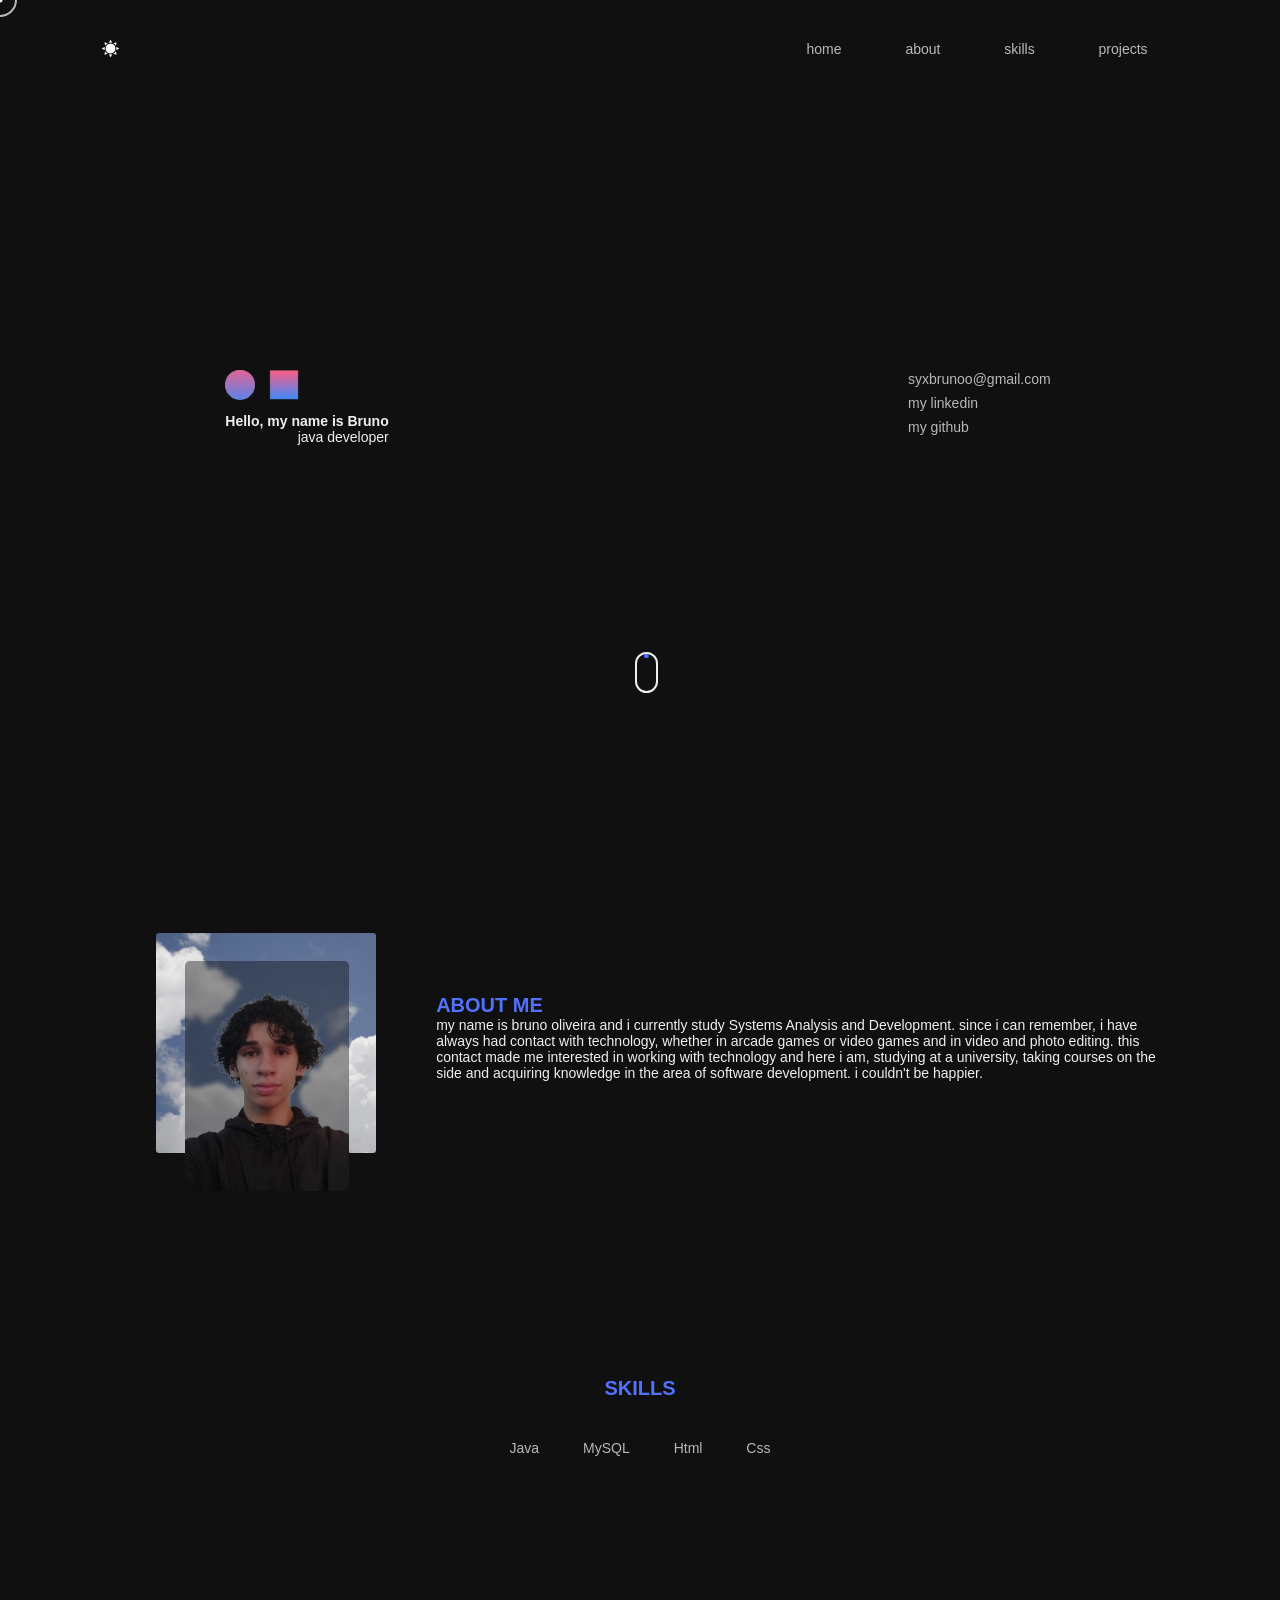
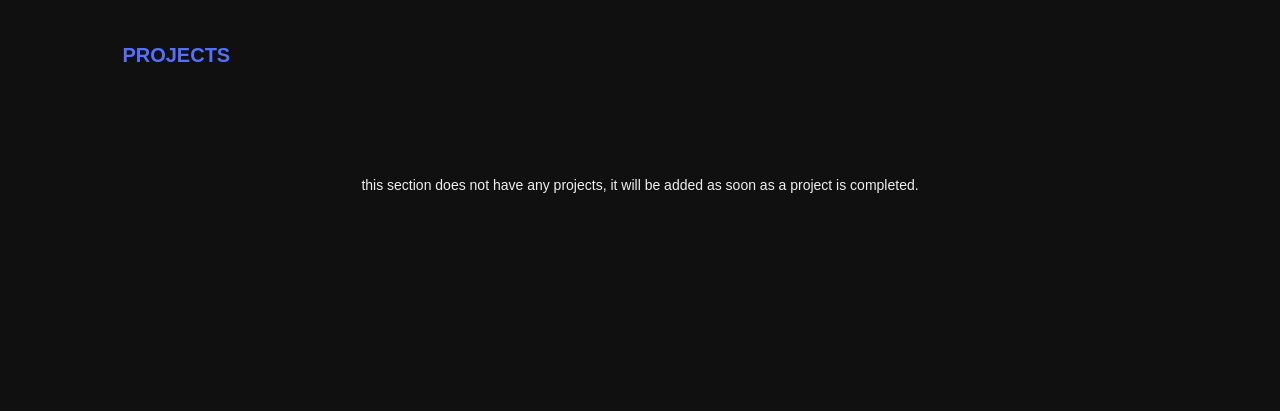
<file: index.html>
<!DOCTYPE html>
<html lang="en">
<head>
    <meta charset="UTF-8">
    <meta name="viewport" content="width=device-width, initial-scale=1.0">
    <title>my portfolio</title>
    <link rel="stylesheet" href="style.css">
    <link class="refreshStyleSheet" rel="stylesheet" href="mediaquery.css">
</head>
<body onload="loading()">

    <div class="cursor-dot" data-cursor-dot></div>
    <div class="cursor-outline" data-cursor-outline></div>

    <div id="loadingBody">
        <span id="loading"></span>
    </div>

    <div id="beforeLoading">
        <header id="header">
            <nav id="navBarContainer">
                <nav id="navBarFlex">

                    <img src="image/sun.png" alt="sun or moon" height="17px" id="sunOrMoon" onclick="trocarImg()">

                    <nav id="itens">
                        <ul>
                            <li><a href="#home">home</a></li>
                            <li><a href="#about">about</a></li>
                            <li><a href="#skills">skills</a></li>
                            <li><a href="#projects">projects</a></li>
                        </ul>
                    </nav>
                </nav>
            </nav>
            
        </header>

        <main>
            <section id="home">

                <div id="divApresentacao">
                    <div id="divShapes">
                        <img src="image/imagecircle.png" alt="image shapes" height="30px" id="circle">
                        <img src="image/imagesquare.png" alt="" height="30px" id="quadrado">
                    </div>
                    <h1>Hello, my name is Bruno</h1>
                    <p>java developer</p>
                </div>

                <div class="scrollIndicator"></div>

                <div id="divApresentacaoLista">
                    <ul>
                        <li><a id="mylinkone" target="_blank" href="mailto:syxbrunoo@gmail.com">syxbrunoo@gmail.com</a></li>
                        <li><a id="mylinktwo" target="_blank" href="https://www.linkedin.com/in/syxbrunoo/">my linkedin</a></li>
                        <li><a id="mylinktree" target="_blank" href="https://github.com/syxbruno">my github</a></li>
                    </ul>

                    <div class="modal" id="modal">
                        <div class="modal-content">
                            <p>You will be directed to an external link on this website, can we continue?</p>

                            <button id="confirmButton">yes</button>
                            <button id="cancelButton">no</button>
                        </div>
                    </div>
                </div>
            </section>

            <section id="about">
                <div id="divAboutMeContainer">
                    <div id="divAboutMePhoto">
                        <img id="imageSky" src="image/imagesky.jpg" alt="sky image" height="220px">

                        <img src="image/mypicture.png" alt="me picture" id="myPhoto" height="230px">
                    </div>

                    <div id="divAboutMe">
                        <h2 class="title">ABOUT ME</h2>
                        <p>my name is bruno oliveira and i currently study Systems Analysis and Development. since i can remember, i have always had contact with technology, whether in arcade games or video games and in video and photo editing. this contact made me interested in working with technology and here i am, studying at a university, taking courses on the side and acquiring knowledge in the area of software development. i couldn't be happier.</p>
                    </div>
                </div>
            </section>

            <section id="skills">
                <h2 class="title">SKILLS</h2>
                <div>
                    <ul>
                        <li><a href="#skills">Java</a></li>
                        <li><a href="#skills">MySQL</a></li>
                        <li><a href="#skills">Html</a></li>
                        <li><a href="#skills">Css</a></li>
                    </ul>
                </div>
            </section>
            <section id="projects">
                <div id="divProjects">
                    <h2 class="title">PROJECTS</h2>
                    <p>this section does not have any projects, it will be added as soon as a project is completed.</p>
                </div>
            </section>
        </main>
    </div>

    <script src="portfolio.js"></script>

</body>
</html>
</file>
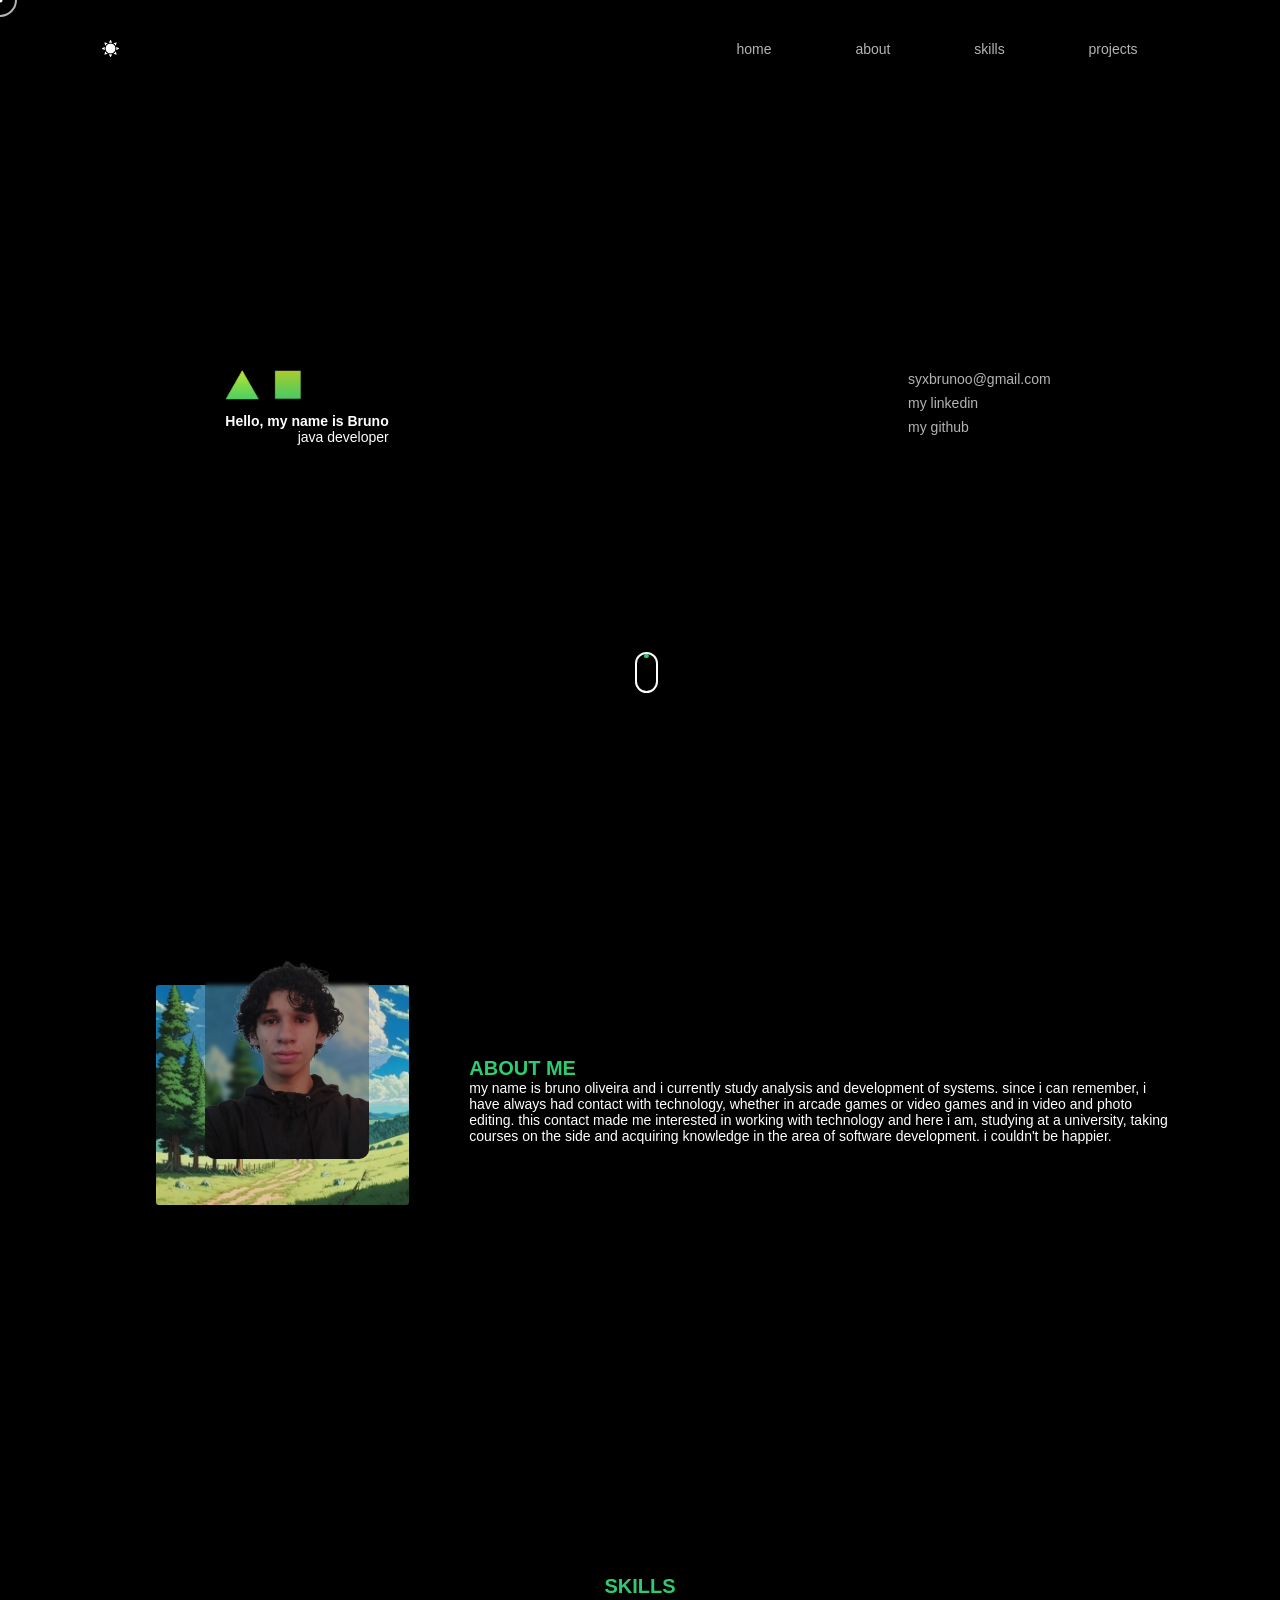
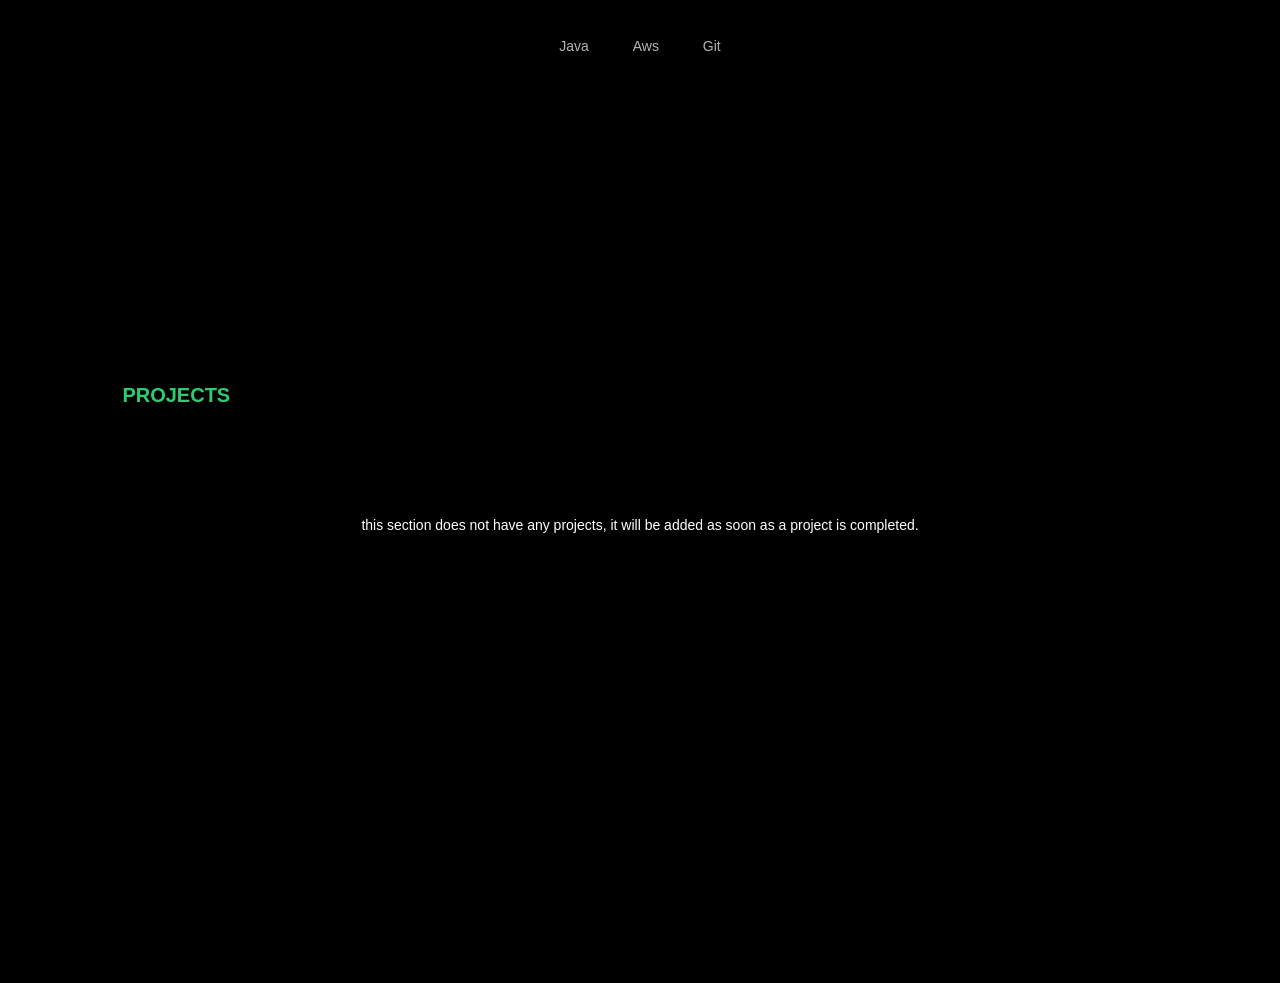
<file: portfolio/index.html>
<!DOCTYPE html>
<html lang="en">
<head>
    <meta charset="UTF-8">
    <meta name="viewport" content="width=device-width, initial-scale=1.0">
    <title>my portfolio</title>
    <link rel="stylesheet" href="style.css">
    <link class="refreshStyleSheet" rel="stylesheet" href="mediaquery.css">
</head>
<body onload="loading()">

    <div class="cursor-dot" data-cursor-dot></div>
    <div class="cursor-outline" data-cursor-outline></div>

    <div id="loadingBody">
        <span id="loading"></span>
    </div>

    <div id="beforeLoading">
        <header id="header">
            <nav id="navBarContainer">
                <nav id="navBarFlex">

                    <img src="image/sun.png" alt="sun or moon" height="17px" id="sunOrMoon" onclick="trocarImg()">

                    <nav id="itens">
                        <ul>
                            <li><a class="refreshLink" href="#home">home</a></li>
                            <li><a class="refreshLink" href="#about">about</a></li>
                            <li><a class="refreshLink" href="#skills">skills</a></li>
                            <li><a class="refreshLink" href="#projects">projects</a></li>
                        </ul>
                    </nav>
                </nav>
            </nav>
            
        </header>
        <main>

            <section id="home">

                <div id="divApresentacao">
                    <div id="divShapes">
                        <img src="image/trianguloverde.png" alt="image shapes" height="30px" id="triangulo">
                        <img src="image/quadradoverde.png" alt="" height="30px" id="quadrado">
                    </div>
                    <h1>Hello, my name is Bruno</h1>
                    <p>java developer</p>
                </div>

                <div class="scrollIndicator"></div>

                <div id="divApresentacaoLista">
                    <ul>
                        <li><a id="mylinkone" target="_blank" href="mailto:syxbrunoo@gmail.com">syxbrunoo@gmail.com</a></li>
                        <li><a id="mylinktwo" target="_blank" href="https://www.linkedin.com/in/syxbrunoo/">my linkedin</a></li>
                        <li><a id="mylinktree" target="_blank" href="https://github.com/syxbruno">my github</a></li>
                    </ul>

                    <div class="modal" id="modal">
                        <div class="modal-content">
                            <p>You will be directed to an external link on this website, can we continue?</p>

                            <button id="confirmButton">yes</button>
                            <button id="cancelButton">no</button>
                        </div>
                    </div>
                </div>
            </section>

            <section id="about">
                <div id="divAboutMeContainer">
                    <div id="divAboutMePhoto">
                        <img id="imageAnime" src="image/animeimage.jpg" alt="anime image" height="220px">

                        <img src="image/mypicture.png" alt="me picture" id="myPhoto" height="230px">
                    </div>

                    <div id="divAboutMe">
                        <h2 class="title">ABOUT ME</h2>
                        <p>my name is bruno oliveira and i currently study analysis and development of systems. since i can remember, i have always had contact with technology, whether in arcade games or video games and in video and photo editing. this contact made me interested in working with technology and here i am, studying at a university, taking courses on the side and acquiring knowledge in the area of software development. i couldn't be happier.</p>
                    </div>
                </div>
            </section>

            <section id="skills">
                <h2 class="title">SKILLS</h2>
                <div>
                    <ul>
                        <li><a href="#">Java</a></li>
                        <li><a href="#">Aws</a></li>
                        <li><a href="#">Git</a></li>
                    </ul>
                </div>
            </section>
            <section id="projects">
                <div id="divProjects">
                    <h2 class="title">PROJECTS</h2>
                    <p>this section does not have any projects, it will be added as soon as a project is completed.</p>
                </div>
            </section>
        </main>
    </div>

    <script src="portfolio.js"></script>

</body>
</html>
</file>
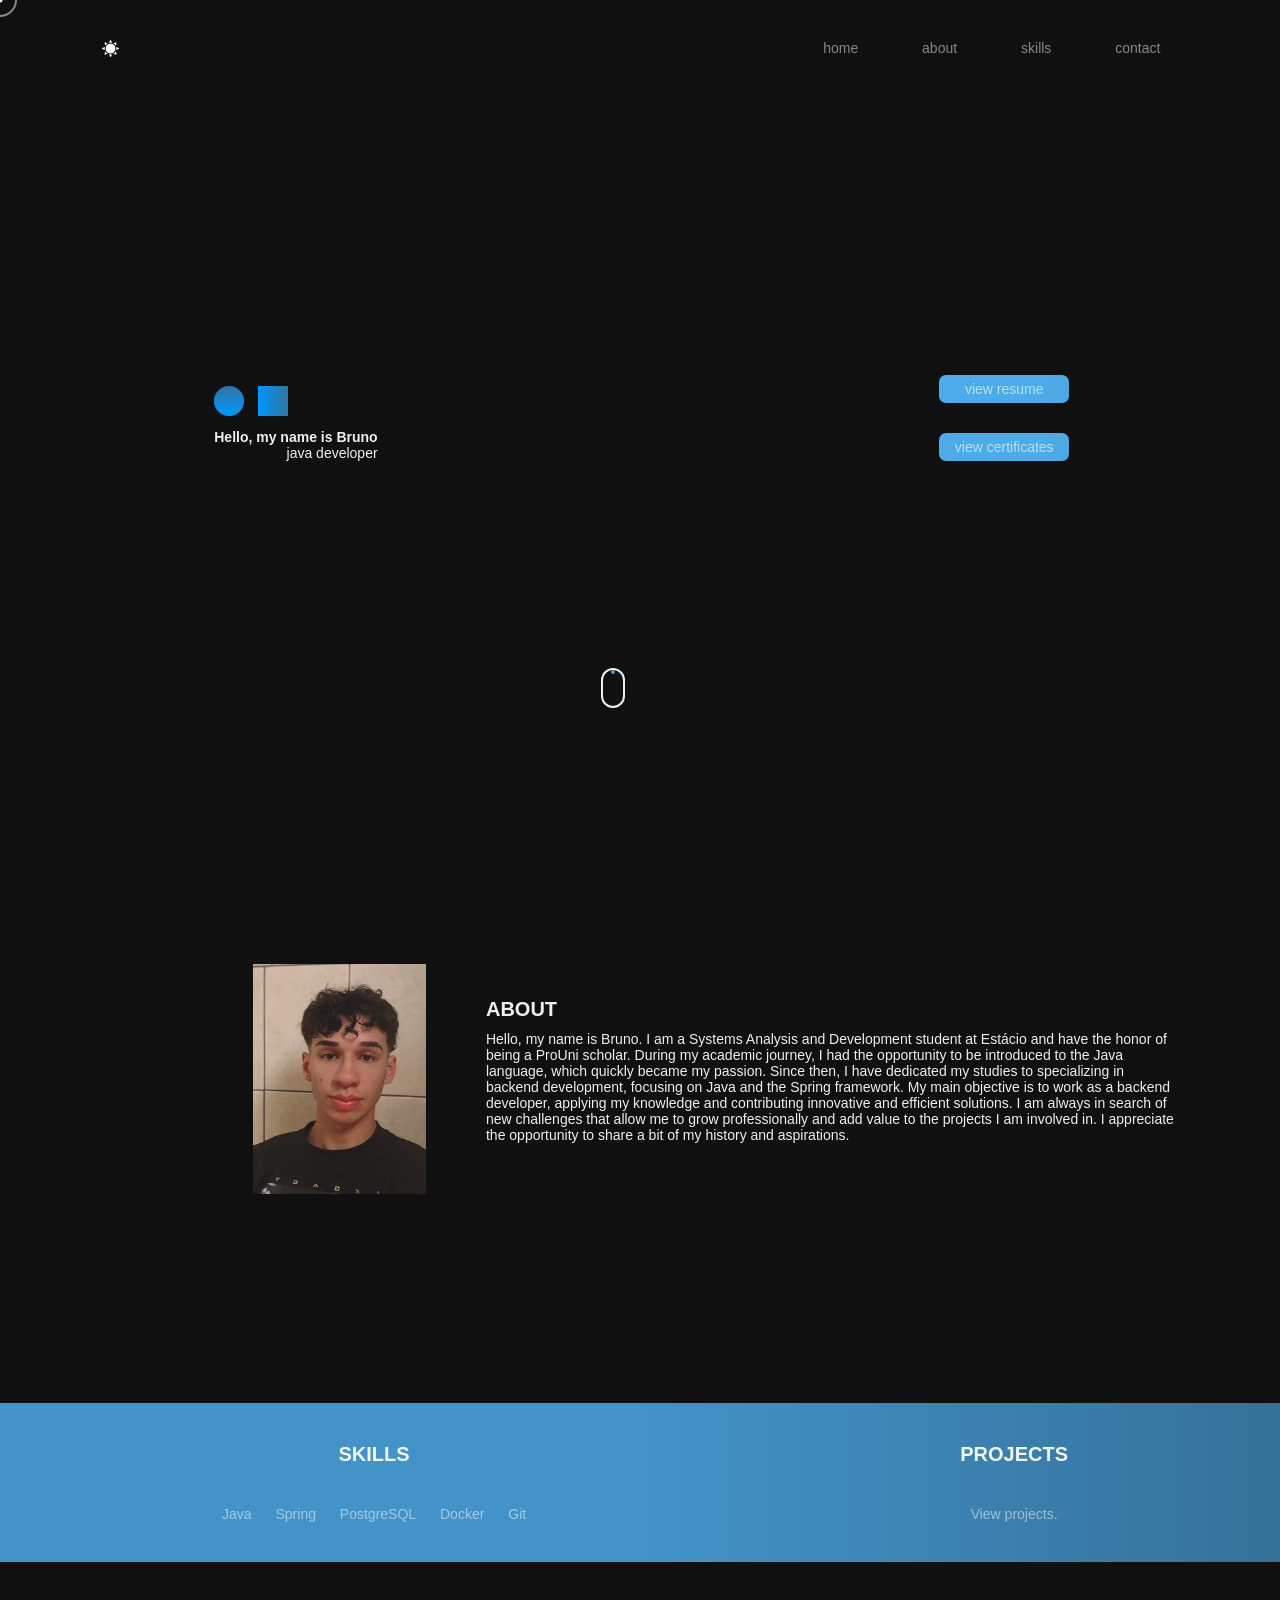
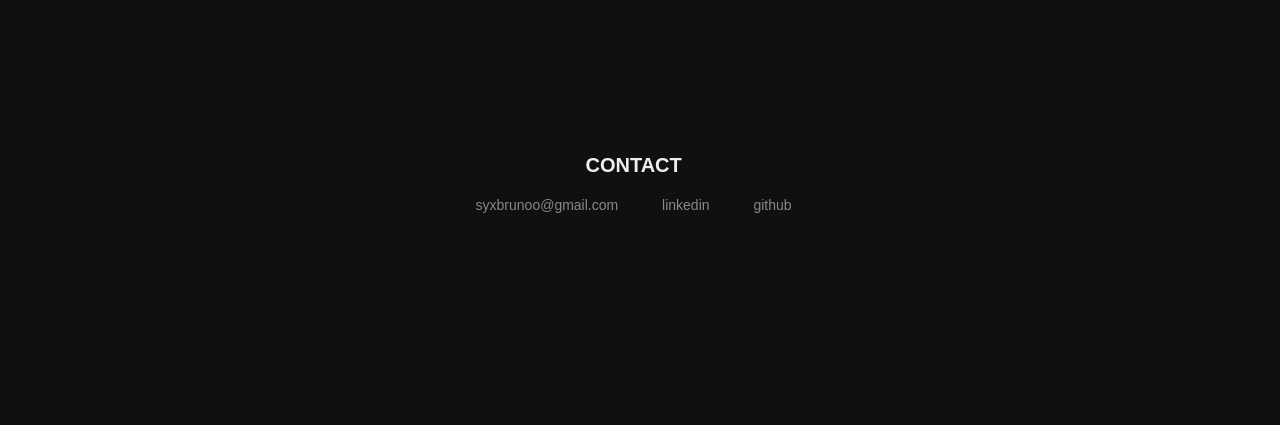
<file: public/index.html>
<!DOCTYPE html>
<html lang="en">
<head>
    <meta charset="UTF-8">
    <meta name="viewport" content="width=device-width, initial-scale=1.0">
    <title>syxbrunoo</title>
    <link rel="shortcut icon" href="assets/img/circle.png" type="image/x-icon">
    <link rel="stylesheet" href="css/style.css">
    <link class="refreshStyleSheet" rel="stylesheet" href="css/mediaquery.css">
</head>
<body onload="loading()">

    <div class="cursor-dot" data-cursor-dot></div>
    <div class="cursor-outline" data-cursor-outline></div>

    <div id="loadingBody">
        <span id="loading"></span>
    </div>

    <div id="beforeLoading">
        <header id="header">
            <nav id="navBarContainer">
                <nav id="navBarFlex">

                    <img src="assets/img/sun.png" alt="sun or moon" height="17px" id="sunOrMoon" onclick="trocarImg()">

                    <nav id="itens">
                        <ul>
                            <li><a href="#home">home</a></li>
                            <li><a href="#about">about</a></li>
                            <li><a href="#skills">skills</a></li>
                            <li><a href="#contact">contact</a></li>
                        </ul>
                    </nav>
                </nav>
            </nav>
            
        </header>

        <main>
            <section id="home">

                <div id="divApresentacao">
                    <div id="divShapes">
                        <img src="assets/img/circle.png" alt="image shapes" height="30px" id="circle">
                        <img src="assets/img/square.png" alt="" height="30px" id="quadrado">
                    </div>
                    <h1>Hello, my name is Bruno</h1>
                    <p>java developer</p>
                </div>

                <div class="scrollIndicator"></div>

                <div id="divApresentacaoLista">
                    <button class="myresume" id="mylink" target="_blank" href="https://drive.google.com/drive/folders/1ZQOzIDB5lyNdKxUGfMQCub1CUyNUiIKg?usp=sharing">view resume</button>
                    <button class="certificates" id="mylink" target="_blank" href="https://drive.google.com/drive/folders/1p0MXNsci6uH4OUFQNnT057pFzcQPm4aN?usp=sharing">view certificates</button>

                    <div class="modal" id="modal">
                        <div class="modal-content">
                            <p>You will be directed to an external link on this website, can we continue?</p>

                            <button id="confirmButton">yes</button>
                            <button id="cancelButton">no</button>
                        </div>
                    </div>
                </div>
            </section>

            <section id="about">
                <div id="divAboutMeContainer">
                    <div id="divAboutMePhoto">
                        <img src="assets/img/me.jpg" alt="me picture" id="myPhoto" height="230px">
                    </div>

                    <div id="divAboutMe">
                        <h2 class="title">ABOUT</h2>
                        <p>Hello, my name is Bruno. I am a Systems Analysis and Development student at Estácio and have the honor of being a ProUni scholar. During my academic journey, I had the opportunity to be introduced to the Java language, which quickly became my passion. Since then, I have dedicated my studies to specializing in backend development, focusing on Java and the Spring framework. My main objective is to work as a backend developer, applying my knowledge and contributing innovative and efficient solutions. I am always in search of new challenges that allow me to grow professionally and add value to the projects I am involved in. I appreciate the opportunity to share a bit of my history and aspirations.</p>
                    </div>
                </div>
            </section>

            <div id="skillsAndProjects">
                <section id="skills">
                    <h2 class="title">SKILLS</h2>
                    <div>
                        <ul>
                            <li><a href="#skills">Java</a></li>
                            <li><a href="#skills">Spring</a></li>
                            <li><a href="#skills">PostgreSQL</a></li>
                            <li><a href="#skills">Docker</a></li>
                            <li><a href="#skills">Git</a></li>
                        </ul>
                    </div>
                </section>
    
                <section id="projects">
                    <div id="divProjects">
                        <h2 class="title">PROJECTS</h2>
                        <a id="mylink" href="https://github.com/syxbruno?tab=repositories" style="text-decoration: none; color: inherit;">
                            <p>View projects.</p>
                        </a>
                    </div>
                </section>
            </div>
        </main>

        <footer>
            <div id="contact">
                <h2 class="title">CONTACT</h2>
                <ul>
                    <li><a id="mylink" target="_blank" href="https://mailto:syxbrunoo@gmail.com">syxbrunoo@gmail.com</a></li>
                    <li><a id="mylink" target="_blank" href="https://www.linkedin.com/in/syxbrunoo/">linkedin</a></li>
                    <li><a id="mylink" target="_blank" href="https://github.com/syxbruno">github</a></li>
                </ul>
            </div>
        </footer>
    </div>

    <script src="js/main/portfolio.js"></script>
</body>
</html>
</file>
<file: style.css>
@charset "UTF-8";

* {
    margin: 0%;
    padding: 0%;

    font-family: Arial, Helvetica, sans-serif;
    font-size: 14px;

    scroll-behavior: smooth;
    scroll-margin: 150px;
}





#beforeLoading {
    display: none;
}

#loadingBody {
    width: 100%;
    height: 100vh;
    display: flex;
    align-items: center;
    justify-content: center;
}

#loading {
    width: 40px;
    height: 40px;
    background-color: transparent;
    display: block;
    border: 9px solid #5271FF;
    border-top: 9px solid transparent;
    border-radius: 50%;

    animation: loading 1s ease-in-out infinite;
}

@keyframes loading {
    0% {
        transform: rotate(0deg);
    }

    100% {
        transform: rotate(360deg);
    }
}





.modal {
    display: none;
    position: fixed;
    z-index: 1;
    left: 0;
    top: 0;
    width: 100%;
    height: 100%;
    background-color: rgba(0, 0, 0, 0.5);
    z-index: 200;
}

.modal-content {
    background-color: rgba(255, 255, 255, 0.13);
    padding: 20px;
    border-radius: 5px;
    width: 300px;
    margin: 20% auto;
    text-align: center;
    backdrop-filter: blur(4px);
}

.modal-content > p {
    color: white;
    padding: 10px;
}

button {
    height: 25px;
    width: 60px;
    padding: 5px;
    margin: 15px;
    border: none;
    border-radius: 7px;
    background-image: linear-gradient(to right, #8d2ecc 25%, #5271FF);
    background-size: 160% 100%;
    color: rgba(255, 255, 255, 0.438);
    transition: .3s ease-in-out;
    animation: animatedGradient 2s infinite alternate;
}

@keyframes animatedGradient {
    0% {
        background-position-x: 0%;
    }

    100% {
        background-position-x: 100%;
    }
}

button:hover {
    color: rgb(255, 255, 255);
}





::-webkit-scrollbar {
    width: 6px;
}
::-webkit-scrollbar-thumb {
    background-color: #5271FF;
    border-radius: 5px;
}





:root {
    --cor1: #ffffffee;
    --cor2: #000000ef;
    --cor3: #ffffffb4;
    --cor4: #000000ad;

    --cor5: rgba(255, 255, 255, 0.062);
}

.tema-dark {
    --cor1: #000000ef;
    --cor2: #ffffffee;
    --cor3: #0000009d;
    --cor4: #000000ad;

    --cor5: rgba(0, 0, 0, 0.219);
}





body {
    background-color: var(--cor2);
    color: var(--cor1);
    transition: .5s ease-in-out;
}





.cursor-dot {
    width: 5px;
    height: 5px;
    background-color: var(--cor1);
}

.cursor-outline {
    width: 30px;
    height: 30px;
    border: 2px solid var(--cor3);
}

.cursor-dot,
.cursor-outline {
    position: fixed;
    top: 0;
    left: 0;
    transform: translate(-50%, -50%);
    border-radius: 50%;
    z-index: 1000;
    pointer-events: none;
}





#iten {
    display: block;
}

#navBarContainer {
    max-width: 1280px;
    margin: auto;
}

#navBarFlex {
    display: flex;
    align-items: center;
    justify-content: space-between;
}

#sunOrMoon {
    cursor: pointer;
}

#iconMenu {
    display: none;
}

header {
    width: 84%;
    padding: 40px 8%;
    position: fixed;
    top: 0;
    left: 0;
    transition: .5s ease-in-out;
    z-index: 10;
}

header.rolagem {
    padding: 16px 8%;
    background-color: var(--cor5);
    backdrop-filter: blur(15px);
}

header ul > li {
    list-style-type: none;
    display: inline-block;
    margin: 0px 30px;
}

li > a {
    text-decoration: none;
    color: var(--cor3);
    transition: .25s ease-in-out;
}

li > a:hover {
    color: var(--cor1);
}





#home {
    display: flex;
    align-items: center;
    justify-content: space-around;
    padding: 40vh 8%;
    margin-bottom: 10%;
}

#divApresentacao > p {
    float: right;
}

#divShapes {
    padding: 10px 0px;
}

#divShapes > img {
    padding-right: 10px;
}

#circle {
    transition: .5s ease-in-out;
}
#circle:hover {
    transform: translateX(10px);
}

#quadrado {
    transition: .5s ease-in-out;
}
#quadrado:hover {
    transform: translateX(10px);
}

#divApresentacaoLista > ul > li {
    list-style-type: none;
    padding: 4px;
}

.scrollIndicator {
    top: 30vh;
    width: 1.4em;
    height: 2.6em;
    border: 2px solid var(--cor1);
    border-radius: 30px;
    position: relative;
    z-index: -1;
}

.scrollIndicator::before {
    content: '';
    width: 0.3em;
    height: 0.3em;
    border-radius: 50%;
    background: #5271FF;
    position: absolute;
    left: 50%;
    transform: translateX(-50%);
    animation: scroll 1.1s infinite;
}

@keyframes scroll {
    0% {
        bottom: 70%;
        opacity: 1;
    }

    100% {
        bottom: 10%;
        opacity: 0;
    }
}





#about {
    padding: 0px 8%;
    margin-top: 10%;
    margin-bottom: 10%;
}

#divAboutMe {
    margin-bottom: 10%;
}

#divAboutMeContainer {
    display: flex;
    align-items: center;
}

#divAboutMePhoto {
    height: 230px;
    margin-left: 5%;
    margin-right: 60px;
    margin-bottom: 8%;
    z-index: 1;
}

#imageSky {
    position: relative;
    border-radius: 3px;
    top: 0;
    left: 0;
    z-index: 0;
}

#myPhoto {
    position: relative;
    top: -85%;
    left: 13%;
    border-radius: 5px;
    background-color: rgba(0, 0, 0, 0.377);
    backdrop-filter: blur(2px);
    transition: .4s ease-in-out;
    z-index: 1;
}

#myPhoto:hover {
    top: -80%;
}





#skills {
    padding: 0px 8%;
    text-align: center;
    margin-top: 10%;
    margin-bottom: 10%;
}

#skills ul > li {
    list-style-type: none;
    display: inline-block;
    margin: 40px 20px;
}





#projects {
    padding: 0px 8%;
    margin-top: 10%;
    margin-bottom: 10%;
}

#divProjects > h2 {
    padding: 20px;
}

#divProjects > p {
    padding: 10vh 8%;
    text-align: center;
}





.title {
    font-size: 20px;
    color:  #5271FF;
}
</file>
<file: mediaquery.css>
@charset "UTF-8";

@media (max-width: 561px) {

    .cursor-dot,
    .cursor-outline {
        display: none;
    }

    header {
        position: absolute;
        width: auto;
        left: 0%;
    }

    header.rolagem {
        background-color: transparent;
        backdrop-filter: blur(0px);
    }

    #itens {
        display: none;
    }





    main {
        position: relative;
        margin-right: 1%;
    }





    #home {
        padding-right: 10%;
    }





    #divAboutMeContainer {
        text-align: center;
        flex-direction: column;
        margin-bottom: 20%;
    }

    #divAboutMe {
        margin-top: 15%;
        margin-right: 1%;
    }

    #imageSky {
        position: relative;
        top: 0;
        left: 5%;
    }

    #myPhoto {
        position: relative;
        top: -90%;
        left: 6%;
    }
}
</file>
<file: portfolio/style.css>
@charset "UTF-8";

* {
    margin: 0%;
    padding: 0%;

    font-family: Arial, Helvetica, sans-serif;
    font-size: 14px;

    scroll-behavior: smooth;
}





#beforeLoading {
    display: none;
}

#loadingBody {
    width: 100%;
    height: 100vh;
    display: flex;
    align-items: center;
    justify-content: center;
}

#loading {
    width: 40px;
    height: 40px;
    background-color: transparent;
    display: block;
    border: 9px solid #2ecc71;
    border-top: 9px solid transparent;
    border-radius: 50%;

    animation: loading 1s ease-in-out infinite;
}

@keyframes loading {
    0% {
        transform: rotate(0deg);
    }

    100% {
        transform: rotate(360deg);
    }
}





.modal {
    display: none;
    position: fixed;
    z-index: 1;
    left: 0;
    top: 0;
    width: 100%;
    height: 100%;
    background-color: rgba(0, 0, 0, 0.5);
}

.modal-content {
    background-color: rgba(255, 255, 255, 0.13);
    padding: 20px;
    border-radius: 5px;
    width: 300px;
    margin: 20% auto;
    text-align: center;
    backdrop-filter: blur(4px);
}

.modal-content > p {
    color: white;
    padding: 10px;
}

button {
    height: 25px;
    width: 60px;
    padding: 5px;
    margin: 15px;
    border: none;
    border-radius: 7px;
    background-image: linear-gradient(to right, #2ecc71 25%, #aacc2e);
    background-size: 160% 100%;
    color: rgba(255, 255, 255, 0.438);
    transition: .3s ease-in-out;
    animation: animatedGradient 2s infinite alternate;
}

@keyframes animatedGradient {
    0% {
        background-position-x: 0%;
    }

    100% {
        background-position-x: 100%;
    }
}

button:hover {
    color: rgb(255, 255, 255);
}





::-webkit-scrollbar {
    width: 6px;
}
::-webkit-scrollbar-thumb {
    background-color: #2ecc71;
    border-radius: 5px;
}





:root {
    --cor1: #ffffff;
    --cor2: #000000;
    --cor3: #ffffffb4;
    --cor4: #000000ad;

    --cor5: rgba(255, 255, 255, 0.062);
}

.tema-dark {
    --cor1: #000000;
    --cor2: #ffffff;
    --cor3: #0000009d;
    --cor4: #000000ad;

    --cor5: rgba(0, 0, 0, 0.219);
}





body {
    background-color: var(--cor2);
    color: var(--cor1);
    transition: .5s ease-in-out;
}





.cursor-dot {
    width: 5px;
    height: 5px;
    background-color: var(--cor1);
}

.cursor-outline {
    width: 30px;
    height: 30px;
    border: 2px solid var(--cor3);
}

.cursor-dot,
.cursor-outline {
    position: fixed;
    top: 0;
    left: 0;
    transform: translate(-50%, -50%);
    border-radius: 50%;
    z-index: 100;
    pointer-events: none;
}





#iten {
    display: block;
}

#navBarContainer {
    max-width: 1280px;
    margin: auto;
}

#navBarFlex {
    display: flex;
    align-items: center;
    justify-content: space-between;
}

#sunOrMoon {
    cursor: pointer;
}

#iconMenu {
    display: none;
}

header {
    width: 84%;
    padding: 40px 8%;
    position: fixed;
    top: 0;
    left: 0;
    transition: .5s ease-in-out;
    z-index: 10;
}

header.rolagem {
    padding: 16px 8%;
    background-color: var(--cor5);
    backdrop-filter: blur(15px);
}

header ul > li {
    list-style-type: none;
    display: inline-block;
    margin: 0px 40px;
}

li > a {
    text-decoration: none;
    color: var(--cor3);
    transition: .25s ease-in-out;
}

li > a:hover {
    color: var(--cor1);
}





#home {
    display: flex;
    align-items: center;
    justify-content: space-around;
    padding: 40vh 8%;
}

#divApresentacao > p {
    float: right;
}

#divShapes {
    padding: 10px 0px;
}

#divShapes > img {
    padding-right: 10px;
}

#triangulo {
    transition: .5s ease-in-out;
}
#triangulo:hover {
    transform: translateX(10px);
}

#quadrado {
    transition: .5s ease-in-out;
}
#quadrado:hover {
    transform: translateX(10px);
}

#divApresentacaoLista > ul > li {
    list-style-type: none;
    padding: 4px;
}

.scrollIndicator {
    top: 30vh;
    width: 1.4em;
    height: 2.6em;
    border: 2px solid var(--cor1);
    border-radius: 30px;
    position: relative;
    z-index: -1;
}

.scrollIndicator::before {
    content: '';
    width: 0.3em;
    height: 0.3em;
    border-radius: 50%;
    background: #2ecc71;
    position: absolute;
    left: 50%;
    transform: translateX(-50%);
    animation: scroll 1.1s infinite;
}

@keyframes scroll {
    0% {
        bottom: 70%;
        opacity: 1;
    }

    100% {
        bottom: 10%;
        opacity: 0;
    }
}





#about {
    padding: 20vh 8%;
}

#divAboutMeContainer {
    display: flex;
    align-items: center;
}

#divAboutMePhoto {
    height: 230px;
    margin-left: 5%;
    margin-right: 60px;
    z-index: 1;
}

#imageAnime {
    position: relative;
    border-radius: 3px;
    top: 0;
    left: 0;
    z-index: -1;
}

#myPhoto {
    float: right;
    transform: translate(-40px, -31vh);
    border-radius: 10px;
    border-radius: 10px;
    background-color: rgba(0, 0, 0, 0.288);
    backdrop-filter: blur(2px);
    z-index: 1;
}

#arrowIos {
    display: none;
}





#skills {
    padding: 20vh 8%;
    text-align: center;
}

#skills ul > li {
    list-style-type: none;
    display: inline-block;
    margin: 40px 20px;
}





#projects {
    padding: 10vh 8%;
    margin-bottom: 30vh;
}

#divProjects > h2 {
    padding: 20px;
}

#divProjects > p {
    padding: 10vh 8%;
    text-align: center;
}





.title {
    font-size: 20px;
    color:  #2ecc71;
}
</file>
<file: portfolio/mediaquery.css>
@charset "UTF-8";

@media screen and (max-width: 680px) {

    header {
        position: absolute;
        width: 40px;
        left: 39%;
    }

    header.rolagem {
        background-color: transparent;
        backdrop-filter: blur(0px);
    }

    #itens {
        display: none;
    }





    #home {
        padding-right: 10%;
    }





    #divAboutMeContainer {
        display: flex;
        text-align: center;
        justify-content: center;
        flex-direction: column;
        height: 100vh;
    }

    #divAboutMePhoto {
        width: 100px;
        position: relative;
        display: flex;
        justify-content: center;
        align-items: center;
        transform: translate(15vh, -25vh)
    }

    #myPhoto {
        transform: translate(-204px, 20px);
    }





    #skills {
        padding-top: 0;
    }
}
</file>
<file: public/css/style.css>
@charset "UTF-8";

* {
    margin: 0%;
    padding: 0%;

    font-family: Arial, Helvetica, sans-serif;
    font-size: 14px;

    scroll-behavior: smooth;
    scroll-margin: 150px;
}



#beforeLoading {
    display: none;
}

#loadingBody {
    width: 100%;
    height: 100vh;
    display: flex;
    align-items: center;
    justify-content: center;
}

#loading {
    width: 40px;
    height: 40px;
    background-color: transparent;
    display: block;
    border: 5px solid #4B9CD3;
    border-top: 5px solid transparent;
    border-radius: 50%;

    animation: loading 1s ease-in-out infinite;
}

@keyframes loading {
    0% {
        transform: rotate(0deg);
    }

    100% {
        transform: rotate(360deg);
    }
}



.modal {
    display: none;
    position: fixed;
    z-index: 1;
    left: 0;
    top: 0;
    width: 100%;
    height: 100%;
    background-color: rgba(0, 0, 0, 0.5);
    z-index: 200;
}

.modal-content {
    background-color: var(--cor3);
    padding: 20px;
    border-radius: 5px;
    width: 300px;
    margin: 20% auto;
    text-align: center;
    backdrop-filter: blur(4px);
}

.modal-content > p {
    color: white;
    padding: 10px;
}

button {
    height: 25px;
    width: 60px;
    padding: 5px;
    margin: 15px;
    border: none;
    border-radius: 7px;
    background-image: linear-gradient(to right, #4eabe9 50%, #4B9CD3);
    background-size: 160% 100%;
    color: rgba(255, 255, 255, 0.438);
    transition: .3s ease-in-out;
    animation: animatedGradient 2s infinite alternate;
}

@keyframes animatedGradient {
    0% {
        background-position-x: 0%;
    }

    100% {
        background-position-x: 100%;
    }
}

button:hover {
    color: rgb(255, 255, 255);
}



::-webkit-scrollbar {
    width: 4px;
    height: 7px;
}

::-webkit-scrollbar-thumb {
    background-color: var(--cor5);
    border-radius: 5px;
}



:root {
    --cor1: #ffffffee;
    --cor2: #000000ef;
    --cor3: #ffffff80;
    --cor4: #000000ad;

    --cor5: rgba(255, 255, 255, 0.050);
}

.tema-dark {
    --cor1: #000000ef;
    --cor2: #ffffffee;
    --cor3: #0000009d;
    --cor4: #000000ad;

    --cor5: rgba(0, 0, 0, 0.219);
}



body {
    background-color: var(--cor2);
    color: var(--cor1);
    transition: .5s ease-in-out;
}



.cursor-dot {
    width: 5px;
    height: 5px;
    background-color: var(--cor1);
}

.cursor-outline {
    width: 30px;
    height: 30px;
    border: 2px solid var(--cor3);
}

.cursor-dot,
.cursor-outline {
    position: fixed;
    top: 0;
    left: 0;
    transform: translate(-50%, -50%);
    border-radius: 50%;
    z-index: 1000;
    pointer-events: none;
}


#iten {
    display: block;
}

#navBarContainer {
    width: 85%;
}

#navBarFlex {
    display: flex;
    justify-content: space-between;
}

#sunOrMoon {
    cursor: pointer;
}

#iconMenu {
    display: none;
}

header {
    width: 100%;
    padding: 40px 8%;
    position: fixed;
    top: 0;
    left: 0;
    transition: .5s ease-in-out;
    z-index: 10;
}

header.rolagem {
    padding: 16px 8%;
    background-color: var(--cor5);
    backdrop-filter: blur(15px);
}

header ul > li {
    list-style-type: none;
    display: inline-block;
    margin: 0px 30px;
}

li > a {
    text-decoration: none;
    color: var(--cor3);
    transition: .25s ease-in-out;
}

li > a:hover {
    color: var(--cor1);
}


#home {
    width: 90%;
    display: flex;
    align-items: center;
    justify-content: space-around;
    padding: 40vh 8%;
    margin-bottom: 10%;
}

#divApresentacao > p {
    float: right;
}

#divShapes {
    padding: 10px 0px;
}

#divShapes > img {
    padding-right: 10px;
}

#circle {
    transition: .5s ease-in-out;
}
#circle:hover {
    transform: translateX(10px);
}

#quadrado {
    transition: .5s ease-in-out;
}
#quadrado:hover {
    transform: translateX(10px);
}

#divApresentacaoLista {
    text-align: center;
}

#divApresentacaoLista > ul > li {   
    list-style-type: none;
    padding: 4px;
}

.myresume {
    width: 130px;
    height: 28px;
    margin-left: 11%;

    border: none;
    border-radius: 7px;
    background-image: linear-gradient(to right, #4eabe9 50%, #4B9CD3);
    background-size: 160% 100%;
    color: rgba(255, 255, 255, 0.61);
    transition: .3s ease-in-out;
    animation: animatedGradient 2s infinite alternate;
}

.certificates {
    width: 130px;
    height: 28px;
    margin-left: 11%;

    border: none;
    border-radius: 7px;
    background-image: linear-gradient(to right, #4eabe9 50%, #4B9CD3);
    background-size: 160% 100%;
    color: rgba(255, 255, 255, 0.61);
    transition: .3s ease-in-out;
    animation: animatedGradient 2s infinite alternate;
}

.scrollIndicator {
    top: 30vh;
    width: 1.4em;
    height: 2.6em;
    border: 2px solid var(--cor1);
    border-radius: 30px;
    position: relative;
    z-index: -1;
}

.scrollIndicator::before {
    content: '';
    width: 0.3em;
    height: 0.3em;
    border-radius: 50%;
    background: #4B9CD3;
    position: absolute;
    left: 50%;
    transform: translateX(-50%);
    animation: scroll 1.1s infinite;
}

@keyframes scroll {
    0% {
        bottom: 70%;
        opacity: 1;
    }

    100% {
        bottom: 10%;
        opacity: 0;
    }
}


#about {
    padding: 0px 8%;
    margin-top: 10%;
    margin-left: 8%;
    margin-bottom: 10%;
}

#divAboutMe {
    margin-bottom: 10%;
}

#divAboutMe > p {
    max-width: 100vh;
    padding-top: 10px;
}

#divAboutMeContainer {
    display: flex;
    align-items: center;
}

#divAboutMePhoto {
    margin-left: 5%;
    margin-right: 60px;
    margin-bottom: 8%;
}


#skillsAndProjects {
    background-image: linear-gradient(to right, #4393c9 50%, #357199);
    animation: animatedGradient 2s infinite alternate;

    display: flex;
    justify-content: space-around;
    width: 100%;
}

#skillsAndProjects > section {
    margin-top: 40px;
}


#skills {   
    text-align: center;
}

#skills ul > li {
    list-style-type: none;
    display: inline-block;
    margin: 40px 10px;
}


#projects {
    text-align: center;
}

#divProjects > a > p {
    margin: 40px 10px;
}

a > p {
    color: var(--cor3);
    transition: .25s ease-in-out;
}

a > p:hover {
    color: var(--cor1);
}


#contact {
    text-align: center;
    width: 99%;
    margin-top: 15%;
    margin-bottom: 15%;
}

#contact ul > li {
    list-style-type: none;
    display: inline-block;
    margin: 20px 20px;
}


.title {
    font-size: 20px;
}
</file>
<file: public/css/mediaquery.css>
@charset "UTF-8";

@media only screen and (max-width: 890px) {
    .cursor-dot {
        display: none;
    }

    .cursor-outline {
        display: none;
    }


    .modal-content > button {
    color: white;
    }


    header {
        display: none;
    }

    
    #home {
        flex-direction: column;
        padding: 20vh 4%;
        margin-bottom: 40%;
    }

    
    #about {
        text-align: center;
        padding: 0 4%;
        margin-top: 15%;
        margin-right: 11%;
        margin-bottom: 15%;
    }

    #divAboutMeContainer {
        flex-direction: column;
        align-items: center;
    }
    
    #divAboutMePhoto {
        margin: 0;
        margin-bottom: 20px;
    }

    
    #skillsAndProjects {
        flex-direction: column;
        align-items: center;
        margin-top: 20%;
        margin-bottom: 20%;
    }

    
    #contact {
        margin-top: 20%;
        margin-bottom: 20%;
    }
    #contact ul > li {
        display: block;
        margin: 10px 0;
    }

    
    .myresume, .certificates {
        display: inline-block;
        margin: 0 10px;
    }
}
</file>
